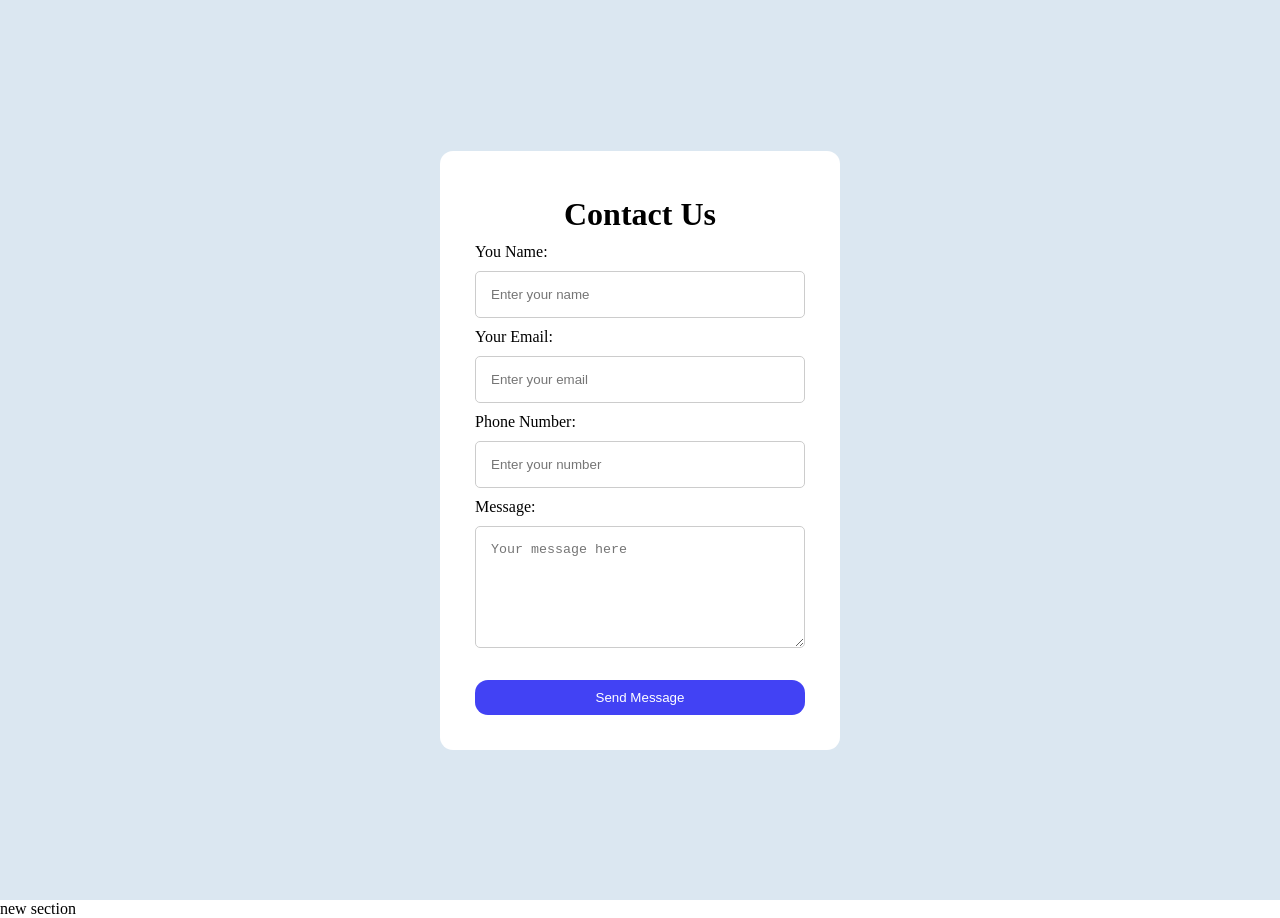
<file: contactUsForm.html>
<!DOCTYPE html>
<html lang="en">
<head>
  <title>Contact-Form</title>
  <link rel="stylesheet" href="style.css">
</head>
<body>
  <div class="container">
    <div id="contactform">
      <h1>Contact Us</h1>
      <form action="POST">
        <label for="name">You Name:</label><br>
        <input type="text" id="name" placeholder="Enter your name"><br>

        <label for="email">Your Email:</label><br>
        <input type="email" id="email" placeholder="Enter your email"><br>

        <label for="phone">Phone Number:</label><br>
        <input type="number" id="phone" placeholder="Enter your number"><br>

        <label for="message">Message:</label><br>
        <textarea id="message" placeholder="Your message here" rows="6" ></textarea><br><br>

        <button type="submit">Send Message</button>
      </form>
    </div>
  </div>
  <div>
    <div>new section</div>
  </div>
</body>
</html>
</file>
<file: style.css>
* {
    margin: 0;
    padding: 0;
    box-sizing: border-box;
  }
  
  /* body, html {
    height: 100%;
    font-family: Arial, sans-serif;
  } */
  
  .container {
    /* width: 100%; */
    height: 100vh;
    /* text-align: center; */
    /* align-content: center; */
    
    display: grid;
    place-content: center;
    /* display: flex; */
    /* justify-content: center; */
    /* align-items: center; */
    background-color: rgb(219, 231, 241);
    /* position: relative; */
    /* display: flex;
    justify-content: center;
    align-items: center;
    height: 100vh;
    background-color: rgb(241, 232, 232); */
  }
  div h1 {
    margin: 10px 0px;
    text-align: center;
    
  }
  
  #contactform {
    width: 400px;
    /* position: absolute; */
    /* top: 50%; */
    /* left: 50%; */
    /* transform: translate(-50%, -50%); */
    background-color: white;
    padding: 35px;
    border-radius: 13px;
    box-shadow: 10px  5px 20px rgba((rgb(241, 241, 241)), rgb(248, 249, 248), rgb(243, 243, 245), 0.1);
    
    /* background-color: white;
    padding: 30px;
    border-radius: 10px;
    box-shadow: 0 4px 12px rgba(0, 0, 0, 0.1);
    width: 300px; */
  }
  
  /* form input,
  form textarea {
    width: 100%;
    padding: 10px;
    margin: 8px 0;
    border-radius: 5px;
    border: 1px solid #ccc;
  } */
 form input, 
 form textarea {
  width: 100%;
  padding: 15px;
  margin: 10px 0px;
  border-radius: 5px;
    border: 1px solid #ccc;
 }
 button {
  width: 100%;
  background-color: rgb(66, 66, 244);
  color: white;
  border: none;
  padding: 10px;
  border-radius: 13px;
  cursor: pointer;
 }
  
  /* button {
    width: 100%;
    padding: 10px;
    background-color: rgb(37, 37, 247);
    color: white;
    border: none;
    border-radius: 5px;
    cursor: pointer;
  } */
  
  button:hover {
    background-color: rgb(84, 125, 236);
  }
</file>
